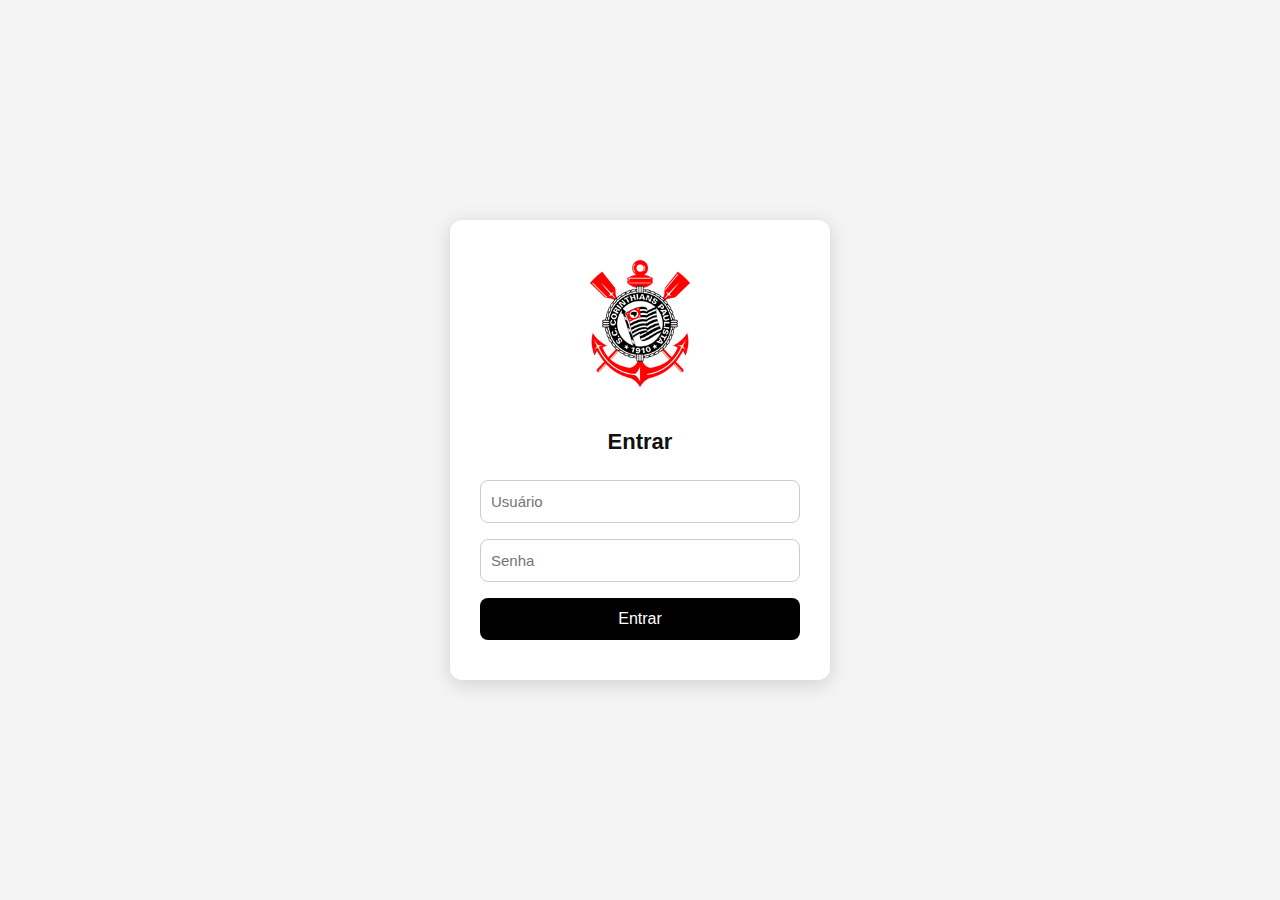
<file: index.html>
<!DOCTYPE html>
<html lang="pt-BR">
<head>
  <script>
  const usuario = localStorage.getItem('usuarioLogado');
  if (!usuario) {
    window.location.href = 'login.html';
  }
</script>

  <meta charset="UTF-8" />
  <title>Minha Coleção de Mangás</title>
  <meta name="viewport" content="width=device-width, initial-scale=1.0" />

  <!-- Google tag (gtag.js) -->
<script async src="https://www.googletagmanager.com/gtag/js?id=G-77BTJKMDJJ"></script>
<script>
  window.dataLayer = window.dataLayer || [];
  function gtag(){dataLayer.push(arguments);}
  gtag('js', new Date());

  gtag('config', 'G-77BTJKMDJJ');
</script>

  <style>
    body {
      font-family: 'Segoe UI', Tahoma, Geneva, Verdana, sans-serif;
      margin: 0;
      padding: 0;
      background-color: #fdfdfd;
      color: #222;
    }

    .site-header {
      background-color: #000;
      padding: 10px 20px;
      display: flex;
      align-items: center;
      justify-content: center;
      box-shadow: 0 2px 5px rgba(0,0,0,0.4);
    }

    .site-header img.logo {
      height: 80px;
      transition: transform 0.2s ease;
      cursor: pointer;
    }

    .site-header img.logo:hover {
      transform: scale(1.05);
    }

    main {
      padding: 30px 20px;
      max-width: 1100px;
      margin: auto;
    }

    #search {
      display: block;
      margin: 0 auto 30px auto;
      padding: 12px;
      width: 280px;
      font-size: 16px;
      border: 1px solid #ccc;
      border-radius: 8px;
    }

    #manga-list {
      display: grid;
      grid-template-columns: repeat(auto-fit, minmax(250px, 1fr));
      gap: 25px;
      margin-top: 20px;
    }

    .manga-card {
      background-color: white;
      border-radius: 12px;
      box-shadow: 0 2px 8px rgba(0,0,0,0.1);
      padding: 15px;
      text-align: center;
      transition: transform 0.2s;
      cursor: pointer;
    }

    .manga-card:hover {
      transform: scale(1.02);
    }

    .manga-card img {
      max-width: 100%;
      height: 200px;
      object-fit: cover;
      border-radius: 8px;
      margin-bottom: 10px;
    }

    .manga-card h3 {
      margin: 10px 0 5px 0;
      font-size: 18px;
      color: #222;
    }

    .manga-card p {
      margin: 2px 0;
      color: #555;
      font-size: 14px;
    }
  </style>
</head>
<body>

  <!-- Cabeçalho -->
  <header class="site-header">
    <img class="logo" src="assets/logo_corinthians.png" alt="Logo do Site">
  </header>

  <main>
    <input type="text" id="search" placeholder="Buscar mangá...">

    <div id="manga-list">
      <!-- ONE PIECE -->
      <div class="manga-card" onclick="location.href='manga/onepiece.html'">
        <img src="assets/capas/onepiece.jpg" alt="One Piece">
        <h3>One Piece</h3>
        <p><strong>Volumes:</strong> 113</p>
        <p><strong>Autor:</strong> Eiichiro Oda</p>
        <p><strong>Status:</strong> Em publicação</p>
      </div>

      <!-- LOVE HINA -->
      <div class="manga-card" onclick="location.href='manga/lovehina.html'">
        <img src="assets/capas/lovehina.jpg" alt="Love Hina">
        <h3>Love Hina</h3>
        <p><strong>Volumes:</strong> 28</p>
        <p><strong>Autor:</strong> Ken Akamatsu</p>
        <p><strong>Status:</strong> Finalizado</p>
      </div>

      <!-- NARUTO -->
      <div class="manga-card" onclick="location.href='manga/naruto.html'">
        <img src="assets/capas/naruto.jpg" alt="Naruto">
        <h3>Naruto</h3>
        <p><strong>Volumes:</strong> 72</p>
        <p><strong>Autor:</strong> Masashi Kishimoto</p>
        <p><strong>Status:</strong> Finalizado</p>
      </div>

      <!-- BERSERK -->
      <div class="manga-card" onclick="location.href='manga/berserk.html'">
        <img src="assets/capas/berserk.jpg" alt="Berserk">
        <h3>Berserk</h3>
        <p><strong>Volumes:</strong> 41</p>
        <p><strong>Autor:</strong> Kentaro Miura</p>
        <p><strong>Status:</strong> Em publicação</p>
      </div>

      <!-- SOLANIN -->
      <div class="manga-card" onclick="location.href='manga/solanin.html'">
        <img src="assets/capas/solanin.jpg" alt="Solanin">
        <h3>Solanin</h3>
        <p><strong>Volumes:</strong> 02</p>
        <p><strong>Autor:</strong> Inio Asano</p>
        <p><strong>Status:</strong> Finalizado</p>
      </div>

      <!-- CHOBITS -->
      <div class="manga-card" onclick="location.href='manga/chobits.html'">
        <img src="assets/capas/chobits.jpg" alt="Chobits">
        <h3>Chobits</h3>
        <p><strong>Volumes:</strong> 16</p>
        <p><strong>Autor:</strong> Clamp</p>
        <p><strong>Status:</strong> Finalizado</p>
      </div>

      <!-- ANGELIC LAYER -->
      <div class="manga-card" onclick="location.href='manga/angeliclayer.html'">
        <img src="assets/capas/angeliclayer.jpg" alt="Angelic Layer">
        <h3>Angelic Layer</h3>
        <p><strong>Volumes:</strong> 05</p>
        <p><strong>Autor:</strong> Clamp</p>
        <p><strong>Status:</strong> Finalizado</p>
      </div>

      <!-- DEMON SLAYER -->
      <div class="manga-card" onclick="location.href='manga/demonslayer.html'">
        <img src="assets/capas/demonslayer.jpg" alt="Demon Slayer">
        <h3>Demon Slayer</h3>
        <p><strong>Volumes:</strong> 23</p>
        <p><strong>Autor:</strong> Koyoharu Gotouge</p>
        <p><strong>Status:</strong> Finalizado</p>
      </div>

      <!-- FULLMETAL -->
      <div class="manga-card" onclick="location.href='manga/fullmetal.html'">
        <img src="assets/capas/fullmetal.jpg" alt="Fullmetal Alchemist">
        <h3>Fullmetal Alchemist</h3>
        <p><strong>Volumes:</strong> 27</p>
        <p><strong>Autor:</strong> Hiromu Arakawa</p>
        <p><strong>Status:</strong> Finalizado</p>
      </div>

      <!-- NANA -->
      <div class="manga-card" onclick="location.href='manga/nana.html'">
        <img src="assets/capas/nana.jpg" alt="Nana">
        <h3>Nana</h3>
        <p><strong>Volumes:</strong> 21</p>
        <p><strong>Autor:</strong> Ai Yazawa</p>
        <p><strong>Status:</strong> Em pausa</p>
      </div>
    </div>
  </main>

  <script>
    const input = document.getElementById('search');
    input.addEventListener('input', () => {
      const query = input.value.toLowerCase();
      document.querySelectorAll('.manga-card').forEach(card => {
        const title = card.querySelector('h3').textContent.toLowerCase();
        card.style.display = title.includes(query) ? 'block' : 'none';
      });
    });
  </script>

</body>
</html>
</file>
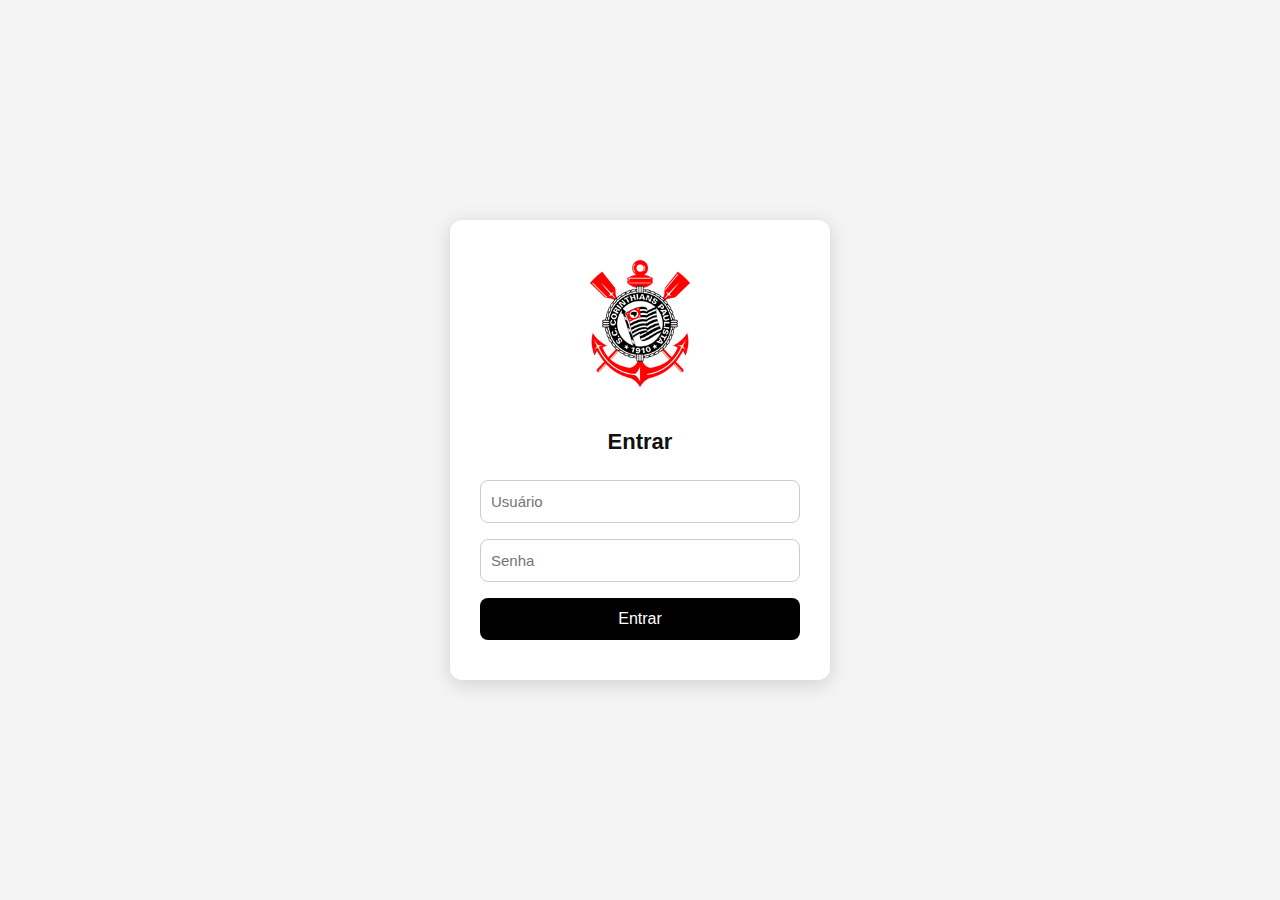
<file: login.html>
<!DOCTYPE html>
<html lang="pt-BR">
<head>
  <meta charset="UTF-8">
  <title>Entrar - Minha Coleção</title>
  <meta name="viewport" content="width=device-width, initial-scale=1.0">
  <style>
    body {
      background: #f4f4f4;
      margin: 0;
      padding: 0;
      font-family: 'Segoe UI', sans-serif;
      display: flex;
      justify-content: center;
      align-items: center;
      height: 100vh;
    }

    .login-container {
      background: #fff;
      padding: 40px 30px;
      border-radius: 12px;
      box-shadow: 0 4px 20px rgba(0,0,0,0.15);
      width: 100%;
      max-width: 380px;
      text-align: center;
      box-sizing: border-box;
    }

    .login-container img.logo {
      width: 100px;
      margin-bottom: 20px;
    }

    .login-container h2 {
      margin-bottom: 25px;
      font-size: 22px;
      color: #111;
    }

    .login-container input {
      width: 100%;
      padding: 12px 10px;
      margin-bottom: 16px;
      border: 1px solid #ccc;
      border-radius: 8px;
      font-size: 15px;
      box-sizing: border-box;
    }

    .login-container button {
      width: 100%;
      padding: 12px;
      background-color: #000;
      color: #fff;
      border: none;
      border-radius: 8px;
      font-size: 16px;
      cursor: pointer;
    }

    .login-container button:hover {
      background-color: #333;
    }

    .error-message {
      color: red;
      font-size: 14px;
      margin-top: 10px;
      display: none;
    }

    @media (max-width: 480px) {
      .login-container {
        padding: 30px 20px;
        margin: 0 15px;
      }

      .login-container h2 {
        font-size: 20px;
      }

      .login-container img.logo {
        width: 80px;
      }
    }
  </style>
</head>
<body>
  <div class="login-container">
    <img src="assets/logo_corinthians.png" alt="Logo do Corinthians" class="logo" />
    <h2>Entrar</h2>
    <input type="text" id="username" placeholder="Usuário" />
    <input type="password" id="password" placeholder="Senha" />
    <button onclick="login()">Entrar</button>
    <div class="error-message" id="error-msg">Usuário ou senha incorretos</div>
  </div>

  <script>
    function login() {
      const user = document.getElementById("username").value.trim().toLowerCase();
      const pass = document.getElementById("password").value;
      const error = document.getElementById("error-msg");

      if ((user === "edmilson" && pass === "1234") || (user === "juliana" && pass === "1234")) {
        localStorage.setItem("usuarioLogado", user);
        window.location.href = "index.html";
      } else {
        error.style.display = "block";
      }
    }

    // Aciona o login ao apertar Enter
    document.addEventListener("keydown", function (e) {
      if (e.key === "Enter") {
        login();
      }
    });
  </script>
</body>
</html>
</file>
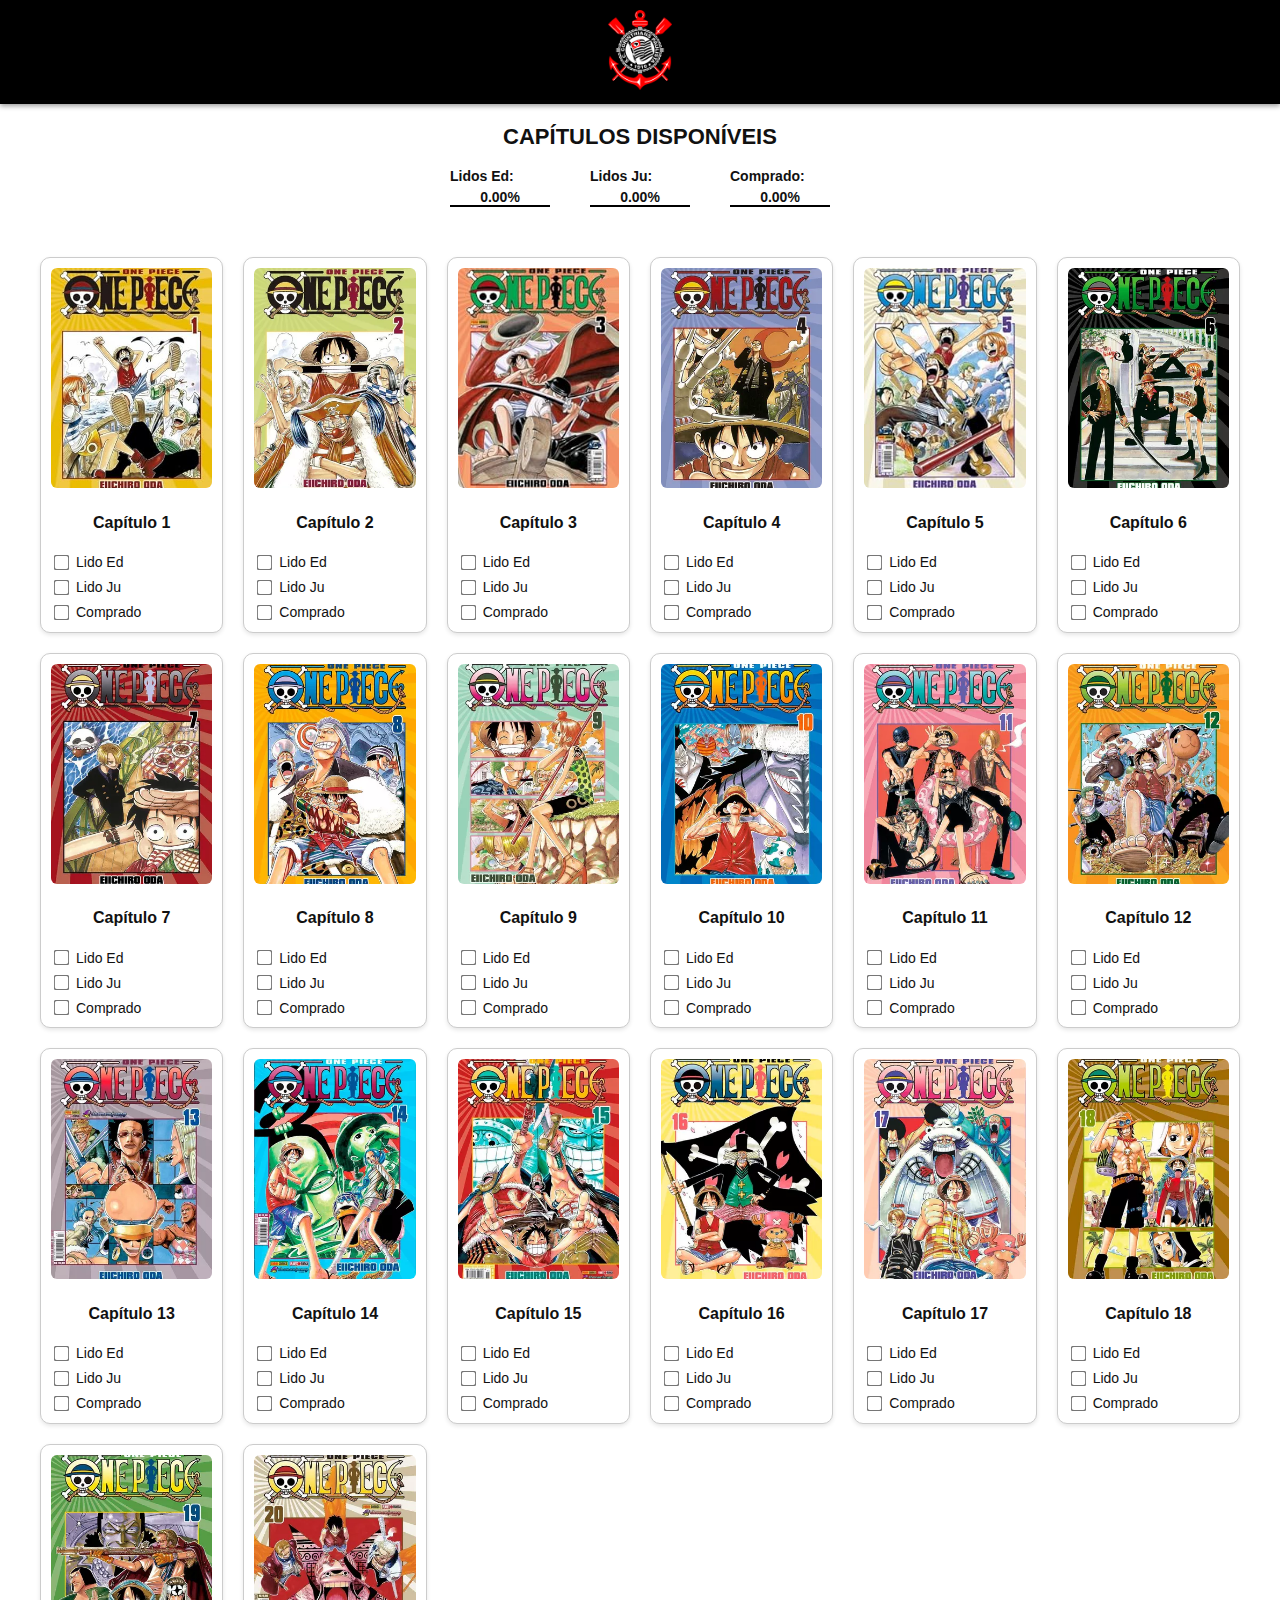
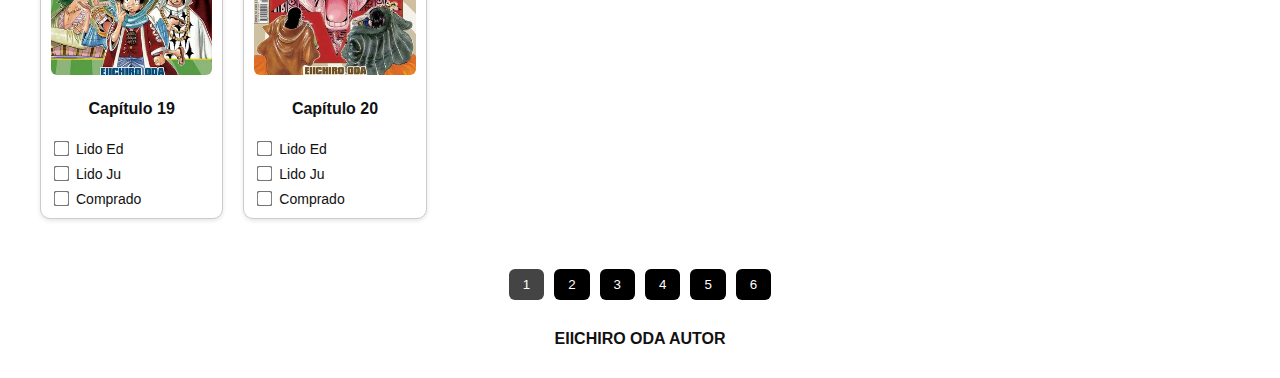
<file: manga/onepiece.html>
<!DOCTYPE html>
<html lang="pt-BR">
<head>
  <meta charset="UTF-8">
  <title>One Piece - Capítulos</title>
  <style>
    body {
      background-color: #fff;
      color: #111;
      font-family: 'Segoe UI', Tahoma, Geneva, Verdana, sans-serif;
      margin: 0;
      padding: 0;
    }

    .site-header {
      background-color: #000;
      padding: 10px 20px;
      display: flex;
      align-items: center;
      justify-content: center;
      box-shadow: 0 2px 5px rgba(0,0,0,0.4);
    }

    .site-header img.logo {
      height: 80px;
      transition: transform 0.2s ease;
      cursor: pointer;
    }

    .site-header img.logo:hover {
      transform: scale(1.05);
    }

    h2 {
      text-align: center;
      margin-top: 20px;
      font-size: 22px;
      text-transform: uppercase;
    }

    .progress-bar {
      display: flex;
      justify-content: center;
      gap: 40px;
      margin: 10px 0 30px 0;
      font-weight: bold;
      font-size: 14px;
    }

    .progress-bar span {
      display: block;
      text-align: center;
      margin-top: 5px;
      border-bottom: 2px solid #000;
      width: 100px;
      margin-left: auto;
      margin-right: auto;
    }

    .chapters {
      display: grid;
      grid-template-columns: repeat(auto-fit, minmax(160px, 1fr));
      gap: 20px;
      padding: 20px;
      max-width: 1200px;
      margin: 0 auto;
    }

    .chapter-card {
      background: #fff;
      border: 1px solid #ccc;
      border-radius: 10px;
      text-align: center;
      padding: 10px;
      box-shadow: 0 2px 4px rgba(0,0,0,0.1);
    }

    .chapter-card img {
      width: 100%;
      height: 220px;
      object-fit: cover;
      border-radius: 6px;
    }

    .checkbox-group {
      display: flex;
      flex-direction: column;
      gap: 6px;
      margin-top: 10px;
      font-size: 14px;
      align-items: flex-start;
    }

    .checkbox-group label {
      display: flex;
      align-items: center;
      gap: 5px;
    }

    .checkbox-group input[type="checkbox"] {
      transform: scale(1.2);
      cursor: pointer;
    }

    .pagination {
      display: flex;
      justify-content: center;
      gap: 10px;
      margin: 30px 0;
    }

    .pagination button {
      padding: 8px 14px;
      border: none;
      background-color: #000;
      color: white;
      border-radius: 6px;
      cursor: pointer;
    }

    .pagination button.active {
      background-color: #444;
    }

    footer {
      text-align: center;
      margin: 30px 0;
      font-weight: bold;
    }
  </style>
</head>
<body>
  <div class="site-header">
    <a href="../index.html" class="logo-link">
      <img src="../assets/logo_corinthians.png" class="logo" alt="Logo Corinthians">
    </a>
  </div>

  <h2>Capítulos Disponíveis</h2>

  <div class="progress-bar">
    <div>Lidos Ed: <span id="lidoEdPercent">0.00%</span></div>
    <div>Lidos Ju: <span id="lidoJuPercent">0.00%</span></div>
    <div>Comprado: <span id="compradoPercent">0.00%</span></div>
  </div>

  <div class="chapters" id="chapters"></div>
  <div class="pagination" id="pagination"></div>

  <footer>EIICHIRO ODA AUTOR</footer>

  <script>
    const totalCapitulos = 113;
    const porPagina = 20;
    let paginaAtual = 1;

    function renderPagina(pagina) {
      const container = document.getElementById('chapters');
      container.innerHTML = '';

      const inicio = (pagina - 1) * porPagina + 1;
      const fim = Math.min(inicio + porPagina - 1, totalCapitulos);

      for (let i = inicio; i <= fim; i++) {
        const card = document.createElement('div');
        card.className = 'chapter-card';
        card.innerHTML = `
          <img src="../assets/capas/onepiece/cap${i}.jpg" alt="Capítulo ${i}">
          <h4>Capítulo ${i}</h4>
          <div class="checkbox-group">
            <label><input type="checkbox" class="lido-ed" data-id="${i}"> Lido Ed</label>
            <label><input type="checkbox" class="lido-ju" data-id="${i}"> Lido Ju</label>
            <label><input type="checkbox" class="comprado" data-id="${i}"> Comprado</label>
          </div>
        `;
        container.appendChild(card);
      }

      restoreCheckboxes();
      updateProgress();
      renderPaginacao();
    }

    function renderPaginacao() {
      const paginacao = document.getElementById('pagination');
      paginacao.innerHTML = '';
      const totalPaginas = Math.ceil(totalCapitulos / porPagina);

      for (let i = 1; i <= totalPaginas; i++) {
        const btn = document.createElement('button');
        btn.innerText = i;
        if (i === paginaAtual) btn.classList.add('active');
        btn.onclick = () => {
          paginaAtual = i;
          renderPagina(paginaAtual);
        };
        paginacao.appendChild(btn);
      }
    }

    function updateProgress() {
      const total = totalCapitulos;
      let ed = JSON.parse(localStorage.getItem('onepiece_lido_ed') || '[]');
      let ju = JSON.parse(localStorage.getItem('onepiece_lido_ju') || '[]');
      let comp = JSON.parse(localStorage.getItem('onepiece_comprado') || '[]');

      document.getElementById('lidoEdPercent').innerText = `${((ed.filter(Boolean).length / total) * 100).toFixed(2)}%`;
      document.getElementById('lidoJuPercent').innerText = `${((ju.filter(Boolean).length / total) * 100).toFixed(2)}%`;
      document.getElementById('compradoPercent').innerText = `${((comp.filter(Boolean).length / total) * 100).toFixed(2)}%`;
    }

    function restoreCheckboxes() {
      let ed = JSON.parse(localStorage.getItem('onepiece_lido_ed') || '[]');
      let ju = JSON.parse(localStorage.getItem('onepiece_lido_ju') || '[]');
      let comp = JSON.parse(localStorage.getItem('onepiece_comprado') || '[]');

      document.querySelectorAll('.lido-ed').forEach(el => el.checked = !!ed[el.dataset.id - 1]);
      document.querySelectorAll('.lido-ju').forEach(el => el.checked = !!ju[el.dataset.id - 1]);
      document.querySelectorAll('.comprado').forEach(el => el.checked = !!comp[el.dataset.id - 1]);
    }

    function saveCheckboxes() {
      let ed = JSON.parse(localStorage.getItem('onepiece_lido_ed') || '[]');
      let ju = JSON.parse(localStorage.getItem('onepiece_lido_ju') || '[]');
      let comp = JSON.parse(localStorage.getItem('onepiece_comprado') || '[]');

      document.querySelectorAll('.lido-ed').forEach(el => ed[el.dataset.id - 1] = el.checked);
      document.querySelectorAll('.lido-ju').forEach(el => ju[el.dataset.id - 1] = el.checked);
      document.querySelectorAll('.comprado').forEach(el => comp[el.dataset.id - 1] = el.checked);

      localStorage.setItem('onepiece_lido_ed', JSON.stringify(ed));
      localStorage.setItem('onepiece_lido_ju', JSON.stringify(ju));
      localStorage.setItem('onepiece_comprado', JSON.stringify(comp));
    }

    window.onload = () => {
      renderPagina(paginaAtual);
    };

    document.addEventListener('change', () => {
      saveCheckboxes();
      updateProgress();
    });
  </script>
</body>
</html>
</file>
